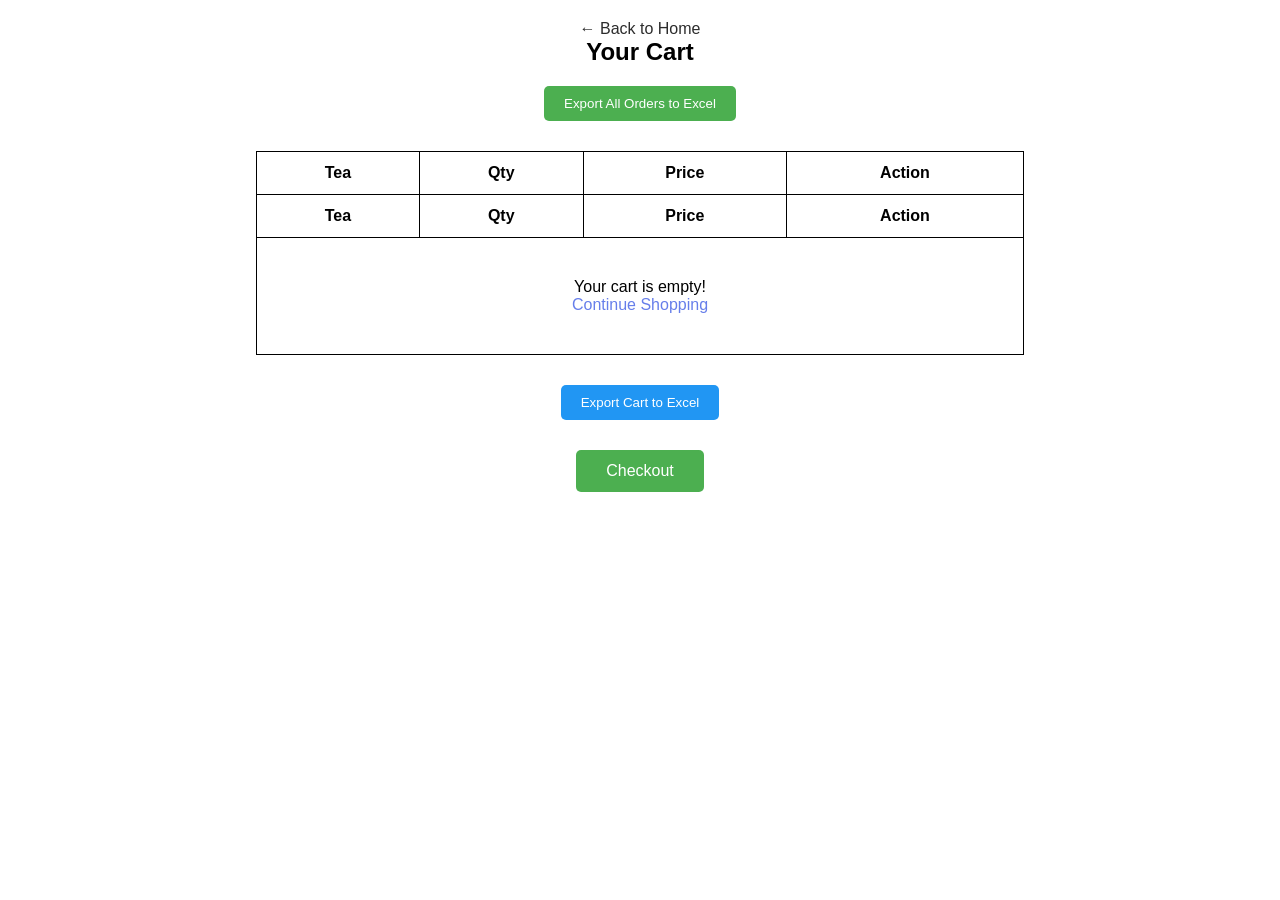
<file: cart.html>
<!DOCTYPE html>
<html lang="en">
<head>
<meta charset="UTF-8">
<meta name="viewport" content="width=device-width, initial-scale=1.0">
<title>NexTEA Cart</title>
<link rel="stylesheet" href="rp.css">
</head>
<body>

<div style="text-align: center; margin-top: 20px;">
  <a href="index.html" style="color: #2c2c2c; text-decoration: none;">← Back to Home</a>
</div>

<h2 style="text-align:center;">Your Cart</h2>

<div style="text-align: center; margin: 20px 0;">
  <button id="export-orders-btn" style="padding: 10px 20px; background: #4caf50; color: white; border: none; border-radius: 5px; cursor: pointer; margin: 0 10px;">Export All Orders to Excel</button>
</div>

<table class="cart-table">
<thead>
<tr>
<th>Tea</th>
<th>Qty</th>
<th>Price</th>
<th>Action</th>
</tr>
</thead>
<tbody>
<tr>
<td colspan="4" style="text-align: center; padding: 40px;">Loading cart...</td>
</tr>
</tbody>
</table>

<button class="checkout-btn">Checkout</button>

<script src="script.js"></script>
</body>
</html>
</file>
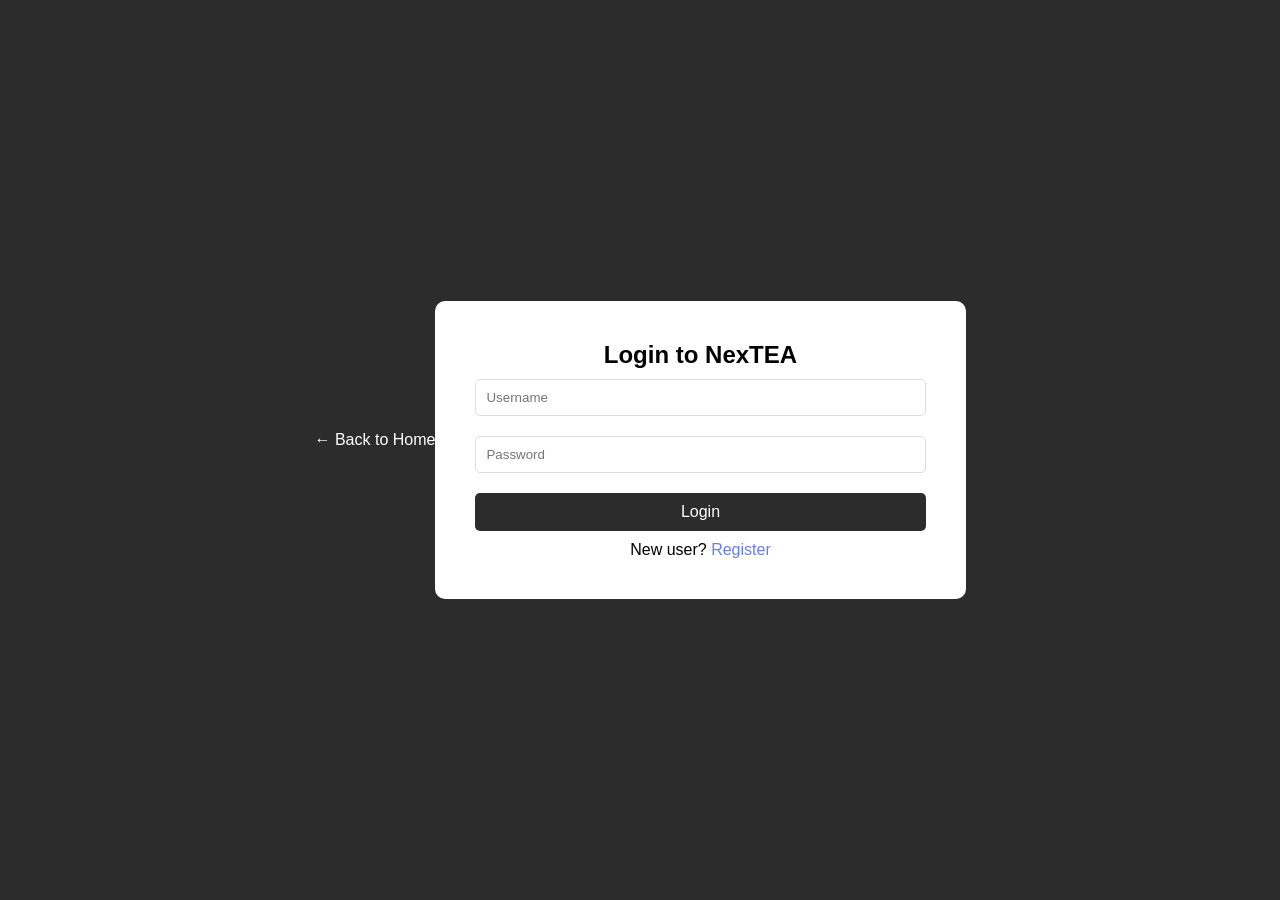
<file: login.html>
<!DOCTYPE html>
<html lang="en">
<head>
<meta charset="UTF-8">
<meta name="viewport" content="width=device-width, initial-scale=1.0">
<title>NexTEA Login</title>
<link rel="stylesheet" href="rp.css">
</head>
<body class="login-body">

<div style="text-align: center; margin-bottom: 20px;">
  <a href="index.html" style="color: white; text-decoration: none; font-size: 16px;">← Back to Home</a>
</div>
<div class="login-box">
  <h2>Login to NexTEA</h2>
  <input type="text" placeholder="Username">
  <input type="password" placeholder="Password">
  <button>Login</button>
  <p>New user? <a href="order.html">Register</a></p>
</div>

<script src="script.js"></script>
</body>
</html>
</file>
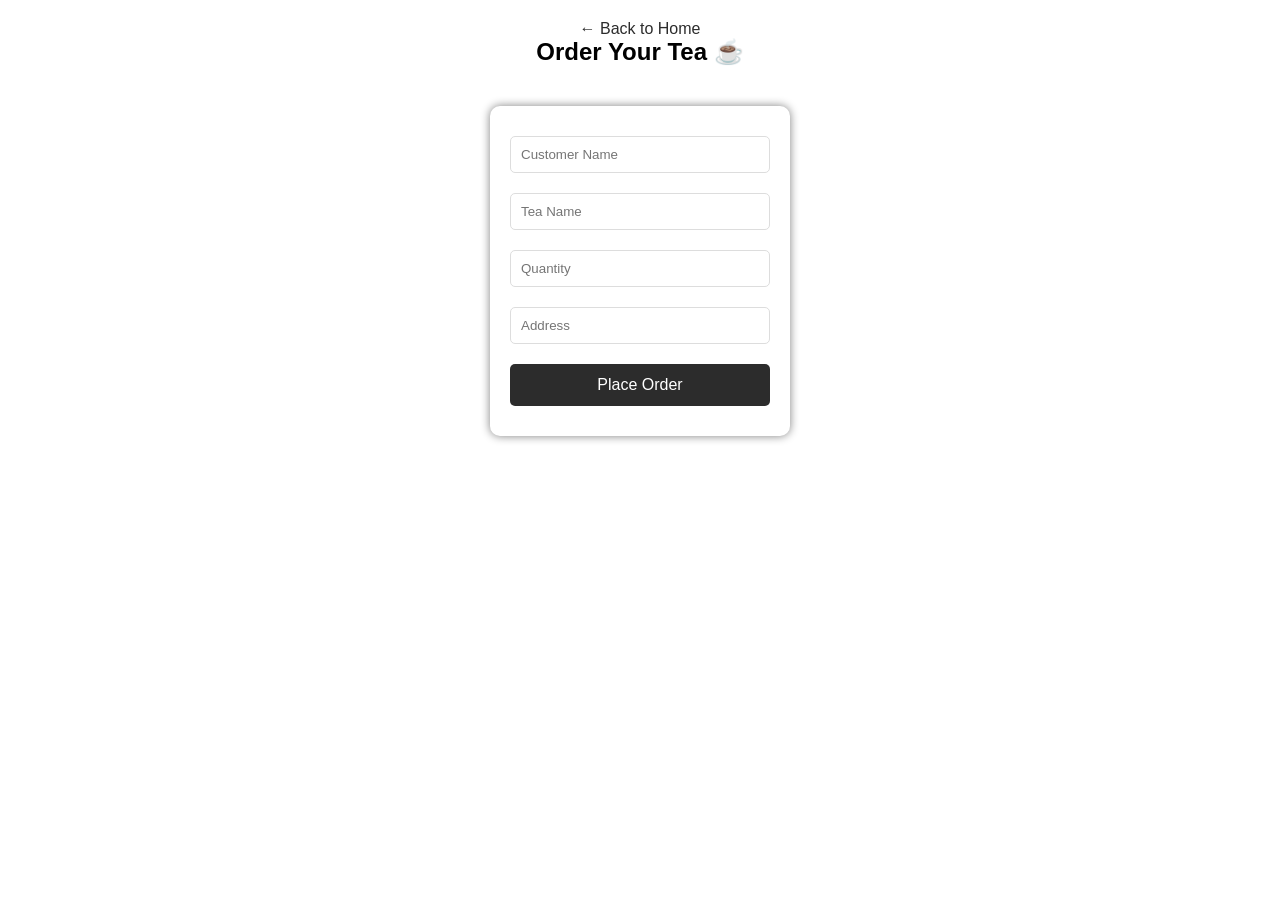
<file: order.html>
<!DOCTYPE html>
<html lang="en">
<head>
<meta charset="UTF-8">
<meta name="viewport" content="width=device-width, initial-scale=1.0">
<title>Order Tea</title>
<link rel="stylesheet" href="rp.css">
</head>
<body>

<div style="text-align: center; margin-top: 20px;">
  <a href="index.html" style="color: #2c2c2c; text-decoration: none;">← Back to Home</a>
</div>

<h2 style="text-align:center;">Order Your Tea ☕</h2>

<form class="order-form">
  <input type="text" placeholder="Customer Name" required>
  <input type="text" placeholder="Tea Name" required>
  <input type="number" placeholder="Quantity" required>
  <input type="text" placeholder="Address" required>
  <button type="submit">Place Order</button>
</form>

<script src="script.js"></script>
</body>
</html>
</file>
<file: rp.css>
* {
  margin: 0;
  padding: 0;
  box-sizing: border-box;
  font-family: Arial, sans-serif;
}

.navbar {
  display: flex;
  justify-content: space-between;
  align-items: center;
  background: #2c2c2c;
  padding: 15px 50px;
  position: relative;
}

.logo {
  display: flex;
  align-items: center;
  color: white;
}

.logo img {
  width: 40px;
  margin-right: 10px;
}

.nav-menu {
  list-style: none;
  display: flex;
}

.nav-menu li {
  margin-left: 25px;
}

.nav-menu a {
  text-decoration: none;
  color: white;
  font-size: 16px;
  transition: 0.3s;
}

.nav-menu a:hover {
  color: #f4c430;
}
/* HERO SECTION */
.hero {
  height: 90vh;
  background: linear-gradient(135deg, #667eea 0%, #764ba2 100%), url("tea-bg.jpg") no-repeat center/cover;
  background-blend-mode: overlay;
  display: flex;
  align-items: center;
  justify-content: center;
  text-align: center;
}

.hero-text {
  background: rgba(0,0,0,0.6);
  padding: 40px;
  color: white;
  border-radius: 10px;
}

.hero-text h1 {
  font-size: 50px;
  margin-bottom: 15px;
}

.hero-text p {
  font-size: 18px;
  margin-bottom: 20px;
}

.order-btn {
  padding: 12px 30px;
  font-size: 18px;
  background: #f4c430;
  border: none;
  border-radius: 5px;
  cursor: pointer;
  text-decoration: none;
  color: black;
  display: inline-block;
}

.order-btn:hover {
  background: orange;
}

/* TEA SECTION */
.tea-section {
  padding: 50px;
  text-align: center;
}

.tea-section h2 {
  font-size: 32px;
  margin-bottom: 30px;
}

.tea-container {
  display: flex;
  justify-content: space-around;
  flex-wrap: wrap;
}

.tea-card {
  background: white;
  width: 250px;
  padding: 20px;
  margin: 15px;
  border-radius: 10px;
  box-shadow: 0 0 10px gray;
}

.tea-card img {
  width: 100%;
  border-radius: 10px;
}

.tea-placeholder {
  width: 100%;
  height: 200px;
  background: linear-gradient(135deg, #f5f7fa 0%, #c3cfe2 100%);
  border-radius: 10px;
  display: flex;
  align-items: center;
  justify-content: center;
  font-size: 80px;
  margin-bottom: 10px;
}

.tea-card h3 {
  margin: 10px 0;
}

.tea-card button {
  background: #2c2c2c;
  color: white;
  padding: 8px 20px;
  border: none;
  border-radius: 5px;
  cursor: pointer;
  text-decoration: none;
}

.tea-card a {
  text-decoration: none;
}

.tea-card button:hover {
  background: #f4c430;
  color: black;
}
/* LOGIN */
.login-body {
  background: #2c2c2c;
  display: flex;
  justify-content: center;
  align-items: center;
  height: 100vh;
}

.login-box {
  background: white;
  padding: 40px;
  border-radius: 10px;
  text-align: center;
}

.login-box input {
  width: 100%;
  padding: 10px;
  margin: 10px 0;
  border: 1px solid #ddd;
  border-radius: 5px;
}

.login-box button {
  width: 100%;
  padding: 10px;
  margin: 10px 0;
  background: #2c2c2c;
  color: white;
  border: none;
  border-radius: 5px;
  cursor: pointer;
  font-size: 16px;
}

.login-box button:hover {
  background: #f4c430;
  color: black;
}

.login-box a {
  color: #667eea;
  text-decoration: none;
}

/* RESPONSIVE DESIGN */
@media (max-width: 768px) {
  .navbar {
    padding: 15px 20px;
  }
  
  .hamburger {
    display: block !important;
    color: white;
    font-size: 28px;
    cursor: pointer;
    z-index: 1001;
  }
  
  .nav-menu {
    position: absolute;
    top: 100%;
    left: 0;
    width: 100%;
    background: #2c2c2c;
    flex-direction: column;
    padding: 0;
    max-height: 0;
    overflow: hidden;
    transition: max-height 0.4s ease, padding 0.4s ease;
    z-index: 1000;
    box-shadow: 0 4px 6px rgba(0,0,0,0.1);
  }
  
  .nav-menu.active {
    max-height: 500px;
    padding: 20px 0;
  }
  
  .nav-menu li {
    margin: 0;
    width: 100%;
    text-align: center;
    padding: 12px 0;
  }
  
  .nav-menu a {
    display: block;
    padding: 10px;
  }
  
  .hero-text h1 {
    font-size: 32px;
  }
  
  .hero-text p {
    font-size: 16px;
  }
  
  .tea-section {
    padding: 30px 20px;
  }
  
  .tea-card {
    width: 100%;
    max-width: 300px;
  }
  
  .cart-table {
    width: 95%;
    font-size: 14px;
  }
  
  .order-form {
    width: 90%;
    max-width: 400px;
  }
  
  .login-box {
    width: 90%;
    max-width: 400px;
    padding: 30px 20px;
  }
}

@media (max-width: 480px) {
  .hero-text {
    padding: 25px;
  }
  
  .hero-text h1 {
    font-size: 24px;
  }
  
  .order-btn {
    padding: 10px 20px;
    font-size: 16px;
  }
}

/* ORDER FORM */
.order-form {
  width: 300px;
  margin: 40px auto;
  padding: 20px;
  box-shadow: 0 0 10px gray;
  border-radius: 10px;
}

.order-form input {
  width: 100%;
  padding: 10px;
  margin: 10px 0;
  border: 1px solid #ddd;
  border-radius: 5px;
  box-sizing: border-box;
}

.order-form button {
  width: 100%;
  padding: 12px;
  margin: 10px 0;
  background: #2c2c2c;
  color: white;
  border: none;
  border-radius: 5px;
  cursor: pointer;
  font-size: 16px;
}

.order-form button:hover {
  background: #f4c430;
  color: black;
}

/* CART */
.cart-table {
  width: 60%;
  margin: 30px auto;
  border-collapse: collapse;
}

.cart-table th, .cart-table td {
  border: 1px solid black;
  padding: 10px;
  text-align: center;
}

.checkout-btn {
  display: block;
  margin: 30px auto;
  padding: 12px 30px;
  background: #4caf50;
  color: white;
  border: none;
  border-radius: 5px;
  cursor: pointer;
  font-size: 16px;
  transition: background 0.3s;
}

.checkout-btn:hover {
  background: #45a049;
}

.remove-btn:hover {
  background: #da190b !important;
}

.cart-table th, .cart-table td {
  padding: 12px;
}

#export-orders-btn:hover {
  background: #45a049 !important;
}
</file>
